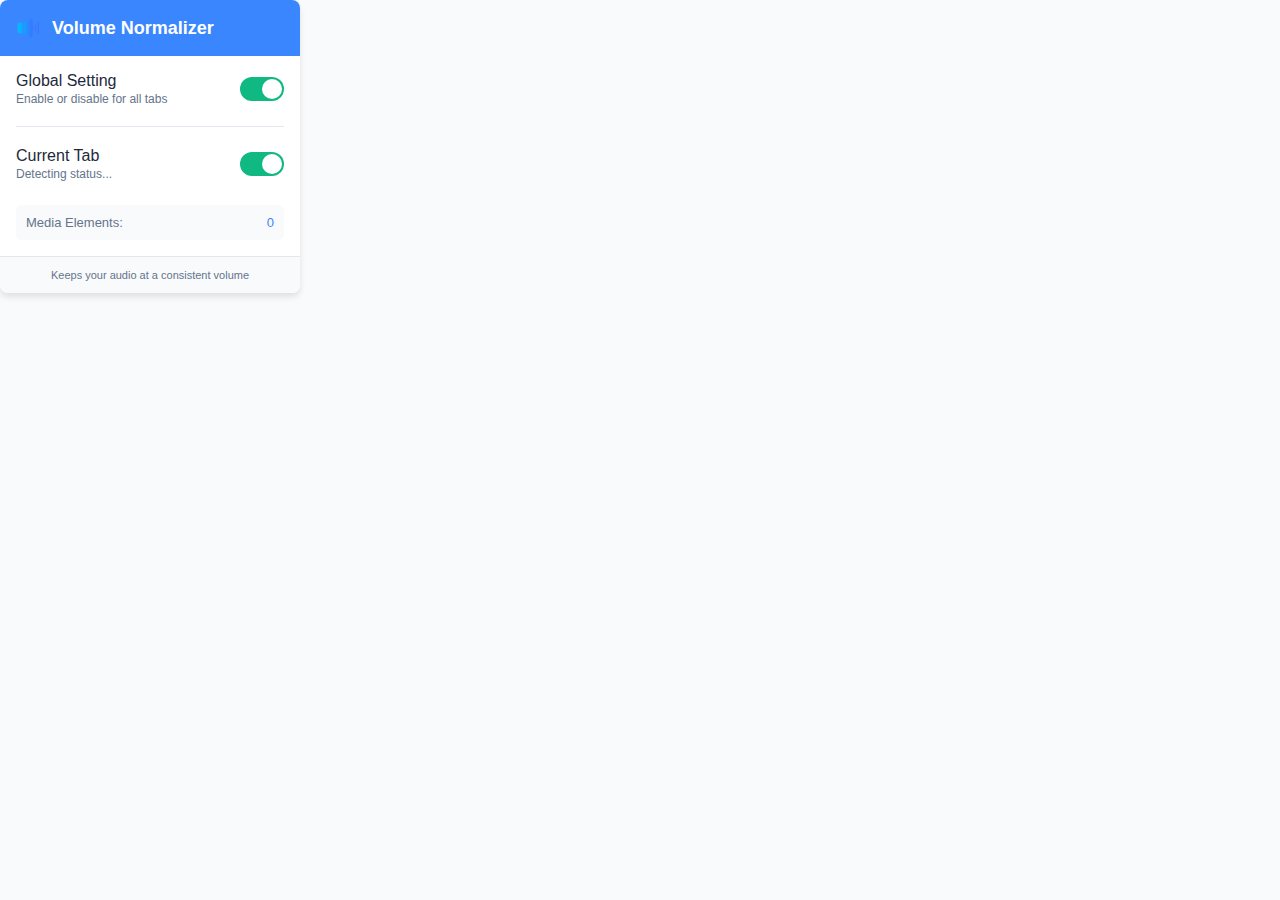
<file: popup.html>
<!DOCTYPE html>
<html lang="en">
<head>
  <meta charset="UTF-8">
  <meta name="viewport" content="width=device-width, initial-scale=1.0">
  <title>Volume Normalizer</title>
  <link rel="stylesheet" href="popup.css">
</head>
<body>
  <div class="container">
    <header>
      <div class="logo">
        <img src="icons/icon48.png" alt="Volume Normalizer Logo">
        <h1>Volume Normalizer</h1>
      </div>
    </header>
    
    <div class="content">
      <div class="setting">
        <div class="setting-info">
          <h2>Global Setting</h2>
          <p>Enable or disable for all tabs</p>
        </div>
        <label class="toggle">
          <input type="checkbox" id="globalToggle" checked>
          <span class="slider"></span>
        </label>
      </div>
      
      <div class="divider"></div>
      
      <div class="setting">
        <div class="setting-info">
          <h2>Current Tab</h2>
          <p id="tabStatus">Detecting status...</p>
        </div>
        <label class="toggle">
          <input type="checkbox" id="tabToggle" checked>
          <span class="slider"></span>
        </label>
      </div>
      
      <div class="stats" id="statsContainer">
        <div class="stats-item">
          <span class="stats-label">Media Elements:</span>
          <span class="stats-value" id="mediaCount">0</span>
        </div>
      </div>
    </div>
    
    <footer>
      <p>Keeps your audio at a consistent volume</p>
    </footer>
  </div>
  
  <script src="popup.js" type="module"></script>
</body>
</html>
</file>
<file: popup.css>
:root {
  --primary: #3a86ff;
  --primary-light: #5c9aff;
  --primary-dark: #1a66cc;
  --secondary: #64748b;
  --secondary-light: #94a3b8;
  --secondary-dark: #475569;
  --accent: #10b981;
  --accent-light: #34d399;
  --accent-dark: #059669;
  --background: #ffffff;
  --surface: #f8fafc;
  --text: #1e293b;
  --text-secondary: #64748b;
  --disabled: #cbd5e1;
  --shadow: rgba(0, 0, 0, 0.1);
  --border: #e2e8f0;
  --transition: 0.2s ease;
}

* {
  margin: 0;
  padding: 0;
  box-sizing: border-box;
  font-family: -apple-system, BlinkMacSystemFont, 'Segoe UI', Roboto, Oxygen,
    Ubuntu, Cantarell, 'Open Sans', 'Helvetica Neue', sans-serif;
}

body {
  background-color: var(--surface);
  color: var(--text);
}

.container {
  width: 300px;
  min-height: 250px;
  background-color: var(--background);
  box-shadow: 0 4px 6px var(--shadow);
  border-radius: 8px;
  overflow: hidden;
  display: flex;
  flex-direction: column;
}

header {
  background-color: var(--primary);
  color: white;
  padding: 16px;
}

.logo {
  display: flex;
  align-items: center;
  gap: 12px;
}

.logo img {
  width: 24px;
  height: 24px;
}

h1 {
  font-size: 18px;
  font-weight: 600;
}

.content {
  flex: 1;
  padding: 16px;
  display: flex;
  flex-direction: column;
  gap: 16px;
}

.setting {
  display: flex;
  justify-content: space-between;
  align-items: center;
}

.setting-info {
  flex: 1;
}

h2 {
  font-size: 16px;
  font-weight: 500;
  color: var(--text);
  margin-bottom: 2px;
}

p {
  font-size: 12px;
  color: var(--text-secondary);
}

.toggle {
  position: relative;
  display: inline-block;
  width: 44px;
  height: 24px;
  margin-left: 16px;
}

.toggle input {
  opacity: 0;
  width: 0;
  height: 0;
}

.slider {
  position: absolute;
  cursor: pointer;
  top: 0;
  left: 0;
  right: 0;
  bottom: 0;
  background-color: var(--disabled);
  transition: var(--transition);
  border-radius: 24px;
}

.slider:before {
  position: absolute;
  content: "";
  height: 20px;
  width: 20px;
  left: 2px;
  bottom: 2px;
  background-color: white;
  transition: var(--transition);
  border-radius: 50%;
}

input:checked + .slider {
  background-color: var(--accent);
}

input:focus + .slider {
  box-shadow: 0 0 1px var(--accent);
}

input:checked + .slider:before {
  transform: translateX(20px);
}

.divider {
  height: 1px;
  background-color: var(--border);
  margin: 4px 0;
}

.stats {
  background-color: var(--surface);
  border-radius: 6px;
  padding: 10px;
  margin-top: 8px;
}

.stats-item {
  display: flex;
  justify-content: space-between;
  font-size: 13px;
  color: var(--secondary);
}

.stats-value {
  font-weight: 500;
  color: var(--primary);
}

footer {
  background-color: var(--surface);
  padding: 12px;
  text-align: center;
  border-top: 1px solid var(--border);
}

footer p {
  font-size: 11px;
  color: var(--secondary);
}

/* Animations */
@keyframes pulse {
  0% {
    transform: scale(1);
  }
  50% {
    transform: scale(1.05);
  }
  100% {
    transform: scale(1);
  }
}

.toggle:active .slider:before {
  animation: pulse 0.3s ease;
}

/* Status indicators */
#tabStatus.active {
  color: var(--accent);
}

#tabStatus.inactive {
  color: var(--secondary);
}

/* Responsive adjustments */
@media (max-width: 320px) {
  .container {
    width: 280px;
  }
  
  .setting {
    flex-direction: column;
    align-items: flex-start;
    gap: 8px;
  }
  
  .toggle {
    margin-left: 0;
    align-self: flex-end;
  }
}
</file>
